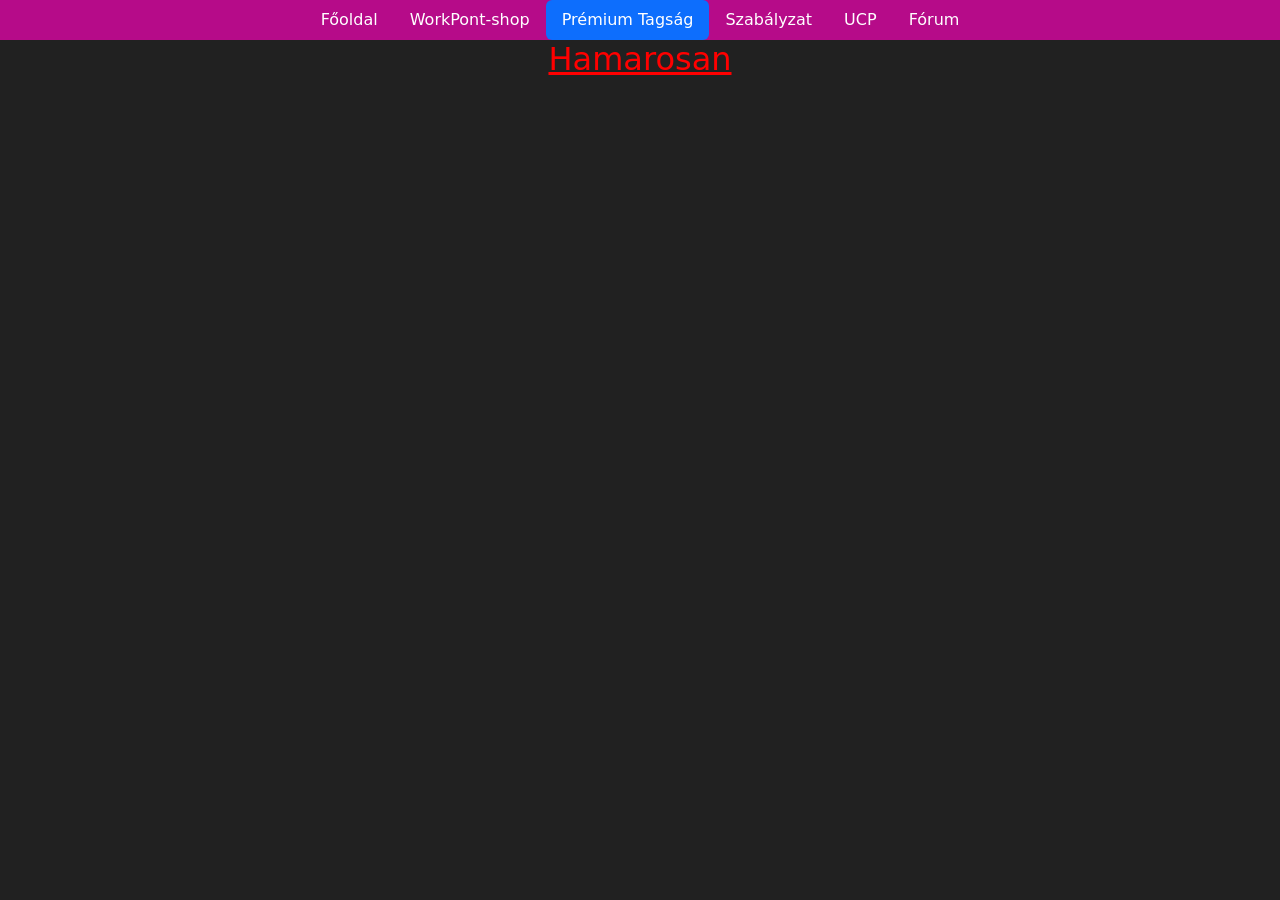
<file: PremiumMember.html>
<!DOCTYPE html>
<html lang="en">

<head>
    <meta charset="UTF-8">
    <meta name="viewport" content="width=device-width, initial-scale=1.0">
    <title>Work MTA - prémium tagság</title>
    <link rel="stylesheet" href="./bootsstrap/css/bootstrap.min.css">
    <link rel="stylesheet" href="./styles/style.css">
</head>

<body>
    <ul class="nav nav-pills justify-content-center ">

        <li class="nav-item">
            <a class="nav-link " href="index.html">Főoldal</a>
        </li>
        <li class="nav-item">
            <a class="nav-link" href="Shop.html">WorkPont-shop</a>
        </li>
        <li class="nav-item">
            <a class="nav-link active" aria-current="page" href="PremiumMember.html">Prémium Tagság</a>
        </li>
        <li class="nav-item">
            <a class="nav-link" href="Rules.html">Szabályzat</a>
        </li>
        <li class="nav-item">
            <a class="nav-link " href="#">UCP</a>
        </li>
        <li class="nav-item">
            <a class="nav-link " href="https://goodlife-mta.hungarianforum.com/forum">Fórum</a>
        </li>
    </ul>
    <main>
        <div class="soon align-middle d-flex justify-content-center">
            <h2>Hamarosan</h2>
        </div>
    </main>
</body>

</html>
</file>
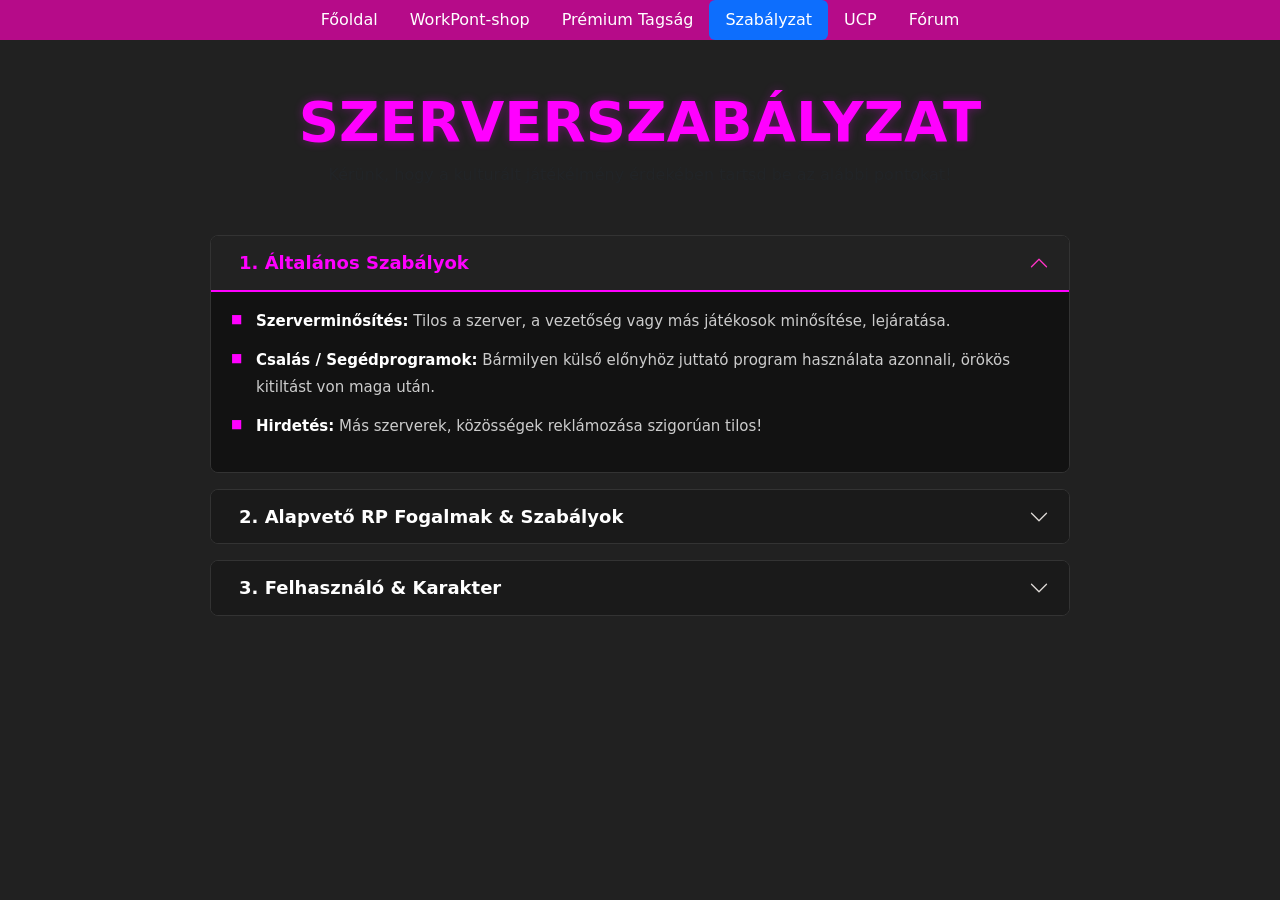
<file: Rules.html>
<!DOCTYPE html>
<html lang="en">
<head>
    <meta charset="UTF-8">
    <meta name="viewport" content="width=device-width, initial-scale=1.0">
    <title>Document</title>
    <link rel="stylesheet" href="./bootsstrap/css/bootstrap.min.css">
    <link rel="stylesheet" href="./styles/style.css">
    <script src="./bootsstrap/js/bootstrap.bundle.min.js"></script>
</head>
<body>
    <ul class="nav nav-pills justify-content-center ">

        <li class="nav-item">
            <a class="nav-link " href="index.html">Főoldal</a>
        </li>
        <li class="nav-item">
            <a class="nav-link" href="Shop.html">WorkPont-shop</a>
        </li>
        <li class="nav-item">
            <a class="nav-link" aria-current="page" href="PremiumMember.html">Prémium Tagság</a>
        </li>
        <li class="nav-item">
            <a class="nav-link active" href="Rules.html">Szabályzat</a>
        </li>
        <li class="nav-item">
            <a class="nav-link " href="#">UCP</a>
        </li>
        <li class="nav-item">
            <a class="nav-link " href="https://goodlife-mta.hungarianforum.com/forum">Fórum</a>
        </li>
    </ul>
    <main class="rules-container my-5">
        <div class="text-center mb-5">
            <h1 class="display-4 text-uppercase fw-bold" style="color: #ff00ff; text-shadow: 0 0 10px rgba(255, 0, 255, 0.3);">Szerverszabályzat</h1>
            <p class="text-muted">Kérünk, hogy a kulturált játékélmény érdekében tartsd be az alábbi pontokat!</p>
        </div>

        <div class="accordion" id="rulesAccordion">
            
            <div class="accordion-item mb-3">
                <h2 class="accordion-header" id="headingOne">
                    <button class="accordion-button" type="button" data-bs-toggle="collapse" data-bs-target="#collapseOne" aria-expanded="true" aria-controls="collapseOne">
                        <i class="fa-solid fa-gavel me-2"></i> 1. Általános Szabályok
                    </button>
                </h2>
                <div id="collapseOne" class="accordion-collapse collapse show" aria-labelledby="headingOne" data-bs-parent="#rulesAccordion">
                    <div class="accordion-body">
                        <ul>
                            <li><strong>Szerverminősítés:</strong> Tilos a szerver, a vezetőség vagy más játékosok minősítése, lejáratása.</li>
                            <li><strong>Csalás / Segédprogramok:</strong> Bármilyen külső előnyhöz juttató program használata azonnali, örökös kitiltást von maga után.</li>
                            <li><strong>Hirdetés:</strong> Más szerverek, közösségek reklámozása szigorúan tilos!</li>
                        </ul>
                    </div>
                </div>
            </div>

            <div class="accordion-item mb-3">
                <h2 class="accordion-header" id="headingTwo">
                    <button class="accordion-button collapsed" type="button" data-bs-toggle="collapse" data-bs-target="#collapseTwo" aria-expanded="false" aria-controls="collapseTwo">
                        <i class="fa-solid fa-users me-2"></i> 2. Alapvető RP Fogalmak & Szabályok
                    </button>
                </h2>
                <div id="collapseTwo" class="accordion-collapse collapse" aria-labelledby="headingTwo" data-bs-parent="#rulesAccordion">
                    <div class="accordion-body">
                        <ul>
                            <li><strong>DM (Deathmatch):</strong> Tilos ok nélküli emberölést elkövetni.</li>
                            <li><strong>RK (Revenge Kill):</strong> Halálod után nem állhatsz bosszút a gyilkosodon.</li>
                            <li><strong>Powergaming (PG):</strong> Tilos olyan dolgot tenni a játékban, amit a valóságban sem tudnál megtenni (pl. egyedül nekirontani 5 fegyveresnek).</li>
                        </ul>
                    </div>
                </div>
            </div>

            <div class="accordion-item mb-3">
                <h2 class="accordion-header" id="headingThree">
                    <button class="accordion-button collapsed" type="button" data-bs-toggle="collapse" data-bs-target="#collapseThree" aria-expanded="false" aria-controls="collapseThree">
                        <i class="fa-solid fa-user-shield me-2"></i> 3. Felhasználó & Karakter
                    </button>
                </h2>
                <div id="collapseThree" class="accordion-collapse collapse" aria-labelledby="headingThree" data-bs-parent="#rulesAccordion">
                    <div class="accordion-body">
                        <p>A felhasználód és a karaktered védelme a saját felelősséged. Tilos az accountok megosztása, kereskedelme valós pénzért (OOC kereskedelem).</p>
                    </div>
                </div>
            </div>

        </div>
    </main>
</body>
</html>
</file>
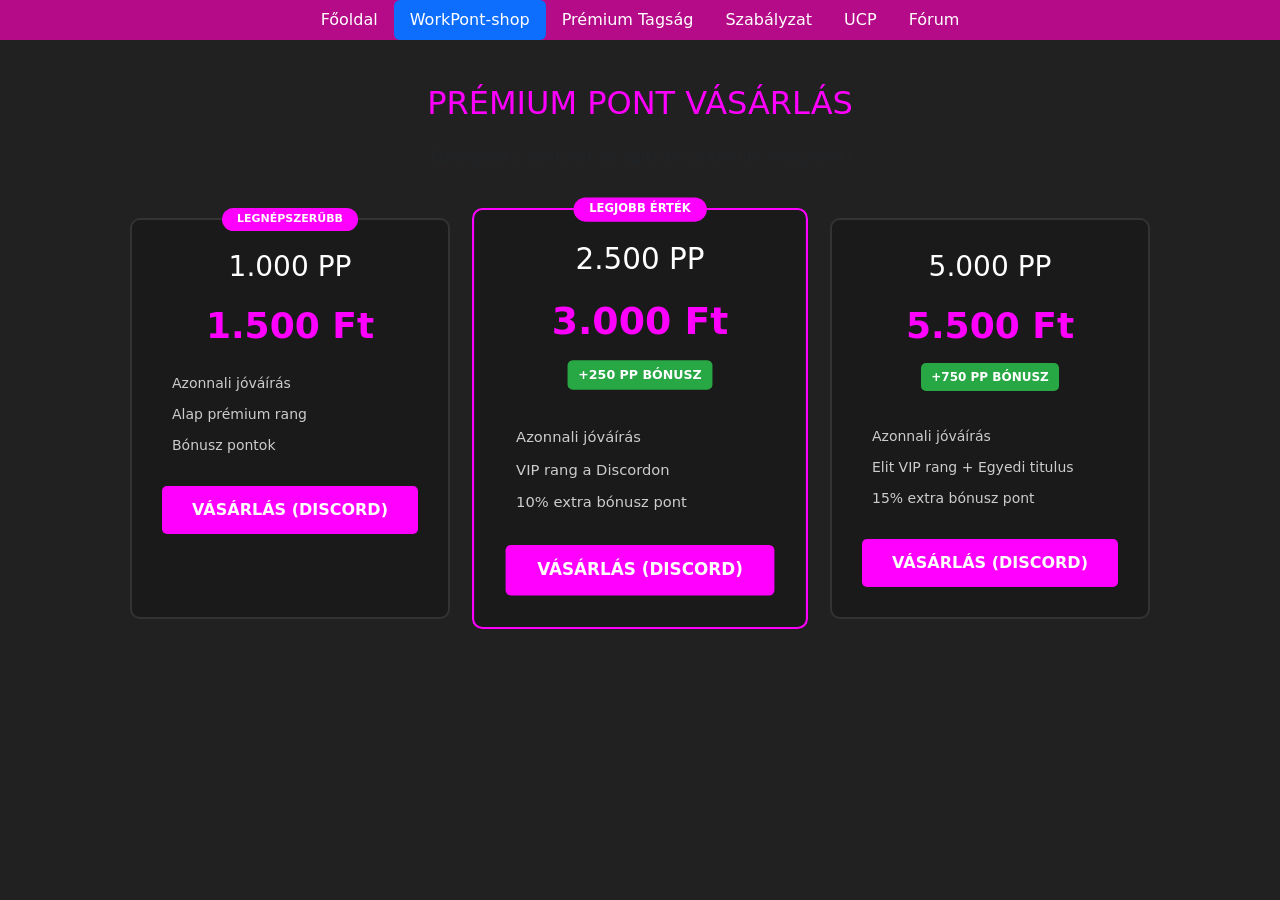
<file: Shop.html>
<!DOCTYPE html>
<html lang="hu">

<head>
    <meta charset="UTF-8">
    <meta name="viewport" content="width=device-width, initial-scale=1.0">
    <title>Work MTA - WorkPont-Shop</title>
    <link rel="stylesheet" href="./bootsstrap/css/bootstrap.min.css">
    <link rel="stylesheet" href="./styles/style.css">
    <link rel="stylesheet" href="./styles/shop.css">
</head>

<body>
    <nav>
        <ul class="nav nav-pills justify-content-center ">

            <li class="nav-item">
                <a class="nav-link " href="index.html">Főoldal</a>
            </li>
            <li class="nav-item">
                <a class="nav-link active" aria-current="page" href="Shop.html">WorkPont-shop</a>
            </li>
            <li class="nav-item">
                <a class="nav-link " href="PremiumMember.html">Prémium Tagság</a>
            </li>
            <li class="nav-item">
                <a class="nav-link" href="Rules.html">Szabályzat</a>
            </li>
            <li class="nav-item">
                <a class="nav-link " href="#">UCP</a>
            </li>
            <li class="nav-item">
                <a class="nav-link" href="https://goodlife-mta.hungarianforum.com/forum">Fórum</a>
            </li>
        </ul>
    </nav>


    <div class="shop-container">
        <h2 class="text-center text-uppercase my-4" style="color: #ff00ff;">Prémium Pont Vásárlás</h2>
        <p class="text-center text-muted mb-5">Támogasd a szervert és válts be prémium előnyöket!</p>

        <div class="shop-cards">
            <div class="shop-card">
                <div class="card-badge">Legnépszerűbb</div>
                <h3>1.000 PP</h3>
                <div class="price">1.500 Ft</div>
                <ul>
                    <li><i class="fa-solid fa-check"></i> Azonnali jóváírás</li>
                    <li><i class="fa-solid fa-check"></i> Alap prémium rang</li>
                    <li><i class="fa-solid fa-xmark text-danger"></i> Bónusz pontok</li>
                </ul>
                <a href="https://discord.gg/EPEvsb7pmj" target="_blank" class="buy-btn">Vásárlás (Discord)</a>
            </div>

            <div class="shop-card featured">
                <div class="card-badge">Legjobb érték</div>
                <h3>2.500 PP</h3>
                <div class="price">3.000 Ft</div>
                <div class="bonus">+250 PP BÓNUSZ</div>
                <ul>
                    <li><i class="fa-solid fa-check"></i> Azonnali jóváírás</li>
                    <li><i class="fa-solid fa-check"></i> VIP rang a Discordon</li>
                    <li><i class="fa-solid fa-check"></i> 10% extra bónusz pont</li>
                </ul>
                <a href="https://discord.gg/EPEvsb7pmj" target="_blank" class="buy-btn">Vásárlás (Discord)</a>
            </div>

            <div class="shop-card">
                <h3>5.000 PP</h3>
                <div class="price">5.500 Ft</div>
                <div class="bonus">+750 PP BÓNUSZ</div>
                <ul>
                    <li><i class="fa-solid fa-check"></i> Azonnali jóváírás</li>
                    <li><i class="fa-solid fa-check"></i> Elit VIP rang + Egyedi titulus</li>
                    <li><i class="fa-solid fa-check"></i> 15% extra bónusz pont</li>
                </ul>
                <a href="https://discord.gg/EPEvsb7pmj" target="_blank" class="buy-btn">Vásárlás (Discord)</a>
            </div>
        </div>
    </div>
</body>

</html>
</file>
<file: styles/style.css>
:root {
    --server-color: rgba(255, 1, 189, 0.67);
}


body {
    background-color: rgba(15, 15, 15, 0.92);
    color: var(--server-color);
}

main a {
    text-decoration: none;
    font-size: large;
}

.nav {
    background-color: var(--server-color);
}

.nav a {
    color: white;
}

.nav-link .active {
    font-style: italic;
    text-decoration: double;
    color: blue;
}

.errNotfound {
    border-color: red;
    color: white;
    justify-content: center;

}

header {
    background-image: url('../kepek/mta-screen_2013-01-06_19-53-05.jpg');
    background-repeat: no-repeat;
    background-size: cover;
    height: 28rem;
    display: flex;
    justify-content: center;
    align-items: center;
}

.overflow {
    background-color: rgba(15, 15, 15, 0.5);
    text-align: center;
    width: 30rem;
    color: var(--server-color);
}

.circle {
    clip-path: circle(35%);
}

.adiusz-card {
    background-color: red;
    color: white;
}

.wolfy-card {
    background-color: blue;
    color: white;
}

.rezzy-card {
    background-color: green;
    color: white;
}
.beni-card {
    background-color: yellow;
    color: blue;
}
.team {
    color: white;
    text-align: center;
}

.div-top-border {
    border-top: 10px;
    border-bottom: 0px;
    border-left: 0px;
    border-right: 0px;
    border-style: double;
    border-color: rgba(255, 1, 189, 0.67);
}
.soon {
    color: red;
    text-decoration: underline;
}
/* */
.social-icons {
    display: flex;
    justify-content: center;
    gap: 1.5rem;
    /* Távolság az ikonok között */
    padding: 1rem;
}

.icon {
    text-decoration: none;
    font-size: 2rem;
    /* Itt állítod az ikonok MÉRETÉT */
    color: #fff;
    /* Alapértelmezett szín (pl. fehér) */
    transition: transform 0.3s ease, color 0.3s ease;
}

/* Egyszerű lebegő (hover) effektusok a saját színeikkel */
/* Hover effektek a kért közösségi oldalakhoz */
.icon.facebook:hover {
    color: #1877f2;
    transform: scale(1.15);
}

.icon.youtube:hover {
    color: #ff0000;
    transform: scale(1.15);
}

.icon.discord:hover {
    color: #5865f2;
    transform: scale(1.15);
}

/* A TikTok jellegzetes neon-kék/vörös árnyalata helyett egy tiszta fekete vagy élénk szín */
.icon.tiktok:hover {
    color: #00f2fe;
    /* Neon ciánkék a TikTok logóból */
    transform: scale(1.15);
}

/* --- SZABÁLYZAT GLOBÁLIS KONTÉNER --- */
.rules-container {
    max-width: 900px;
    margin: 0 auto;
    padding: 0 20px;
}

/* --- BOOTSTRAP ACCORDION SÖTÉTÍTÉS --- */
.accordion-item {
    background-color: #1a1a1a !important; /* Sötét háttér */
    border: 1px solid #333 !important;
    border-radius: 8px !important;
    overflow: hidden;
}

/* A harmonika gomb alapállapotban */
.accordion-button {
    background-color: #1a1a1a !important;
    color: #fff !important;
    font-weight: 600;
    font-size: 18px;
    box-shadow: none !important;
    transition: all 0.3s ease;
}

/* A harmonika gomb, ha le van nyitva (Active) */
.accordion-button:not(.collapsed) {
    background-color: #222 !important;
    color: #ff00ff !important; /* Aktív állapotban rózsaszín szöveg */
    border-bottom: 2px solid #ff00ff !important; /* Rózsaszín elválasztó csík */
}

/* A kis nyíl ikon színe */
.accordion-button::after {
    filter: invert(1); /* Fehérré teszi a nyilat alapból */
}

.accordion-button:not(.collapsed)::after {
    filter: invert(34%) sepia(90%) saturate(4100%) hue-rotate(295deg) brightness(100%) contrast(105%); /* Rózsaszínre színezi a nyilat lenyitáskor */
}

/* A harmonika belső szöveges része */
.accordion-body {
    background-color: #121212 !important;
    color: #ccc !important;
    line-height: 1.8;
    font-size: 15px;
}

/* Listák dizájnja a szabályzatban */
.accordion-body ul {
    list-style-type: none;
    padding-left: 0;
}

.accordion-body ul li {
    margin-bottom: 12px;
    position: relative;
    padding-left: 25px;
}

/* Egyedi stílusos pontok a listák elé */
.accordion-body ul li::before {
    content: "■";
    position: absolute;
    left: 0;
    color: #ff00ff; /* Rózsaszín kis négyzetek a listapontok helyett */
    font-size: 12px;
    top: 1px;
}

/* Kiemelések színe */
.accordion-body strong {
    color: #fff;
}



@media screen and (max-width: 768px) {
    body {
        padding: 10px;
        font-size: 14px;
    }

    main,
    .team,
    .downloads .container,
    .social-icons {
        display: flex !important;
        flex-direction: column !important;
        align-items: center !important;
        gap: 15px !important;
    }

    .card,
    table,
    div[style*="width"] {
        width: 100% !important;
        max-width: 100% !important;
        margin-left: 0 !important;
        margin-right: 0 !important;
    }

    table {
        display: block;
        overflow-x: auto;
        white-space: nowrap;
    }

    .nav {
        flex-direction: column !important;
        text-align: center;
        width: 100%;
    }

    .nav-item {
        width: 100%;
        margin-bottom: 5px;
    }
}
</file>
<file: styles/shop.css>
/* --- SHOP ALAPSTÍLUS (Asztali nézet) --- */
.shop-container {
    max-width: 1200px;
    margin: 0 auto;
    padding: 20px;
}

.shop-cards {
    display: flex;
    justify-content: center;
    gap: 30px;
    margin-top: 20px;
}

.shop-card {
    background-color: #1a1a1a;
    border: 2px solid #333;
    border-radius: 10px;
    padding: 30px;
    width: 320px;
    text-align: center;
    position: relative;
    transition: transform 0.3s ease, border-color 0.3s ease;
    color: #fff;
}

/* Kiemelt csomag (pl. a középső) */
.shop-card.featured {
    border-color: #ff00ff; /* A te rózsaszín/lila színed */
    transform: scale(1.05);
}

.shop-card:hover {
    transform: translateY(-10px);
    border-color: #ff00ff;
}

.shop-card h3 {
    font-size: 28px;
    margin-bottom: 15px;
    color: #fff;
}

.shop-card .price {
    font-size: 36px;
    font-weight: bold;
    color: #ff00ff;
    margin-bottom: 10px;
}

.shop-card .bonus {
    background-color: #28a745;
    color: white;
    padding: 5px 10px;
    border-radius: 5px;
    font-size: 12px;
    font-weight: bold;
    display: inline-block;
    margin-bottom: 15px;
}

.shop-card ul {
    list-style: none;
    padding: 0;
    margin: 20px 0 30px 0;
    text-align: left;
}

.shop-card ul li {
    margin-bottom: 10px;
    font-size: 14px;
    color: #ccc;
}

.shop-card ul li i {
    color: #28a745; /* Zöld pipa */
    margin-right: 10px;
}

/* Vásárlás gomb */
.buy-btn {
    display: block;
    background-color: #ff00ff;
    color: white;
    text-decoration: none;
    padding: 12px;
    border-radius: 5px;
    font-weight: bold;
    text-transform: uppercase;
    transition: background 0.3s;
}

.buy-btn:hover {
    background-color: #d600d6;
    color: white;
}

/* Kis jelvény a kártya tetején */
.card-badge {
    position: absolute;
    top: -12px;
    left: 50%;
    transform: translateX(-50%);
    background-color: #ff00ff;
    color: white;
    padding: 3px 15px;
    font-size: 11px;
    text-transform: uppercase;
    font-weight: bold;
    border-radius: 20px;
}
/* ==========================================================================
   1. KIZÁRÓLAG LAPTOP NÉZET A SHOPHOZ (768px és 1200px között)
   ========================================================================== */
@media screen and (min-width: 768px) and (max-width: 1200px) {
    
    /* Csökkentjük a kártyák közötti távolságot, hogy beférjenek laptop kijelzőre */
    .shop-cards {
        gap: 15px !important;
        justify-content: center !important;
    }
    
    /* A shop kártyák szélességét finomítjuk laptopra */
    .shop-card {
        width: 280px !important;
    }
    
    /* Kikapcsoljuk a középső kártya nagyítását, nehogy rácsússzon a többire laptopon */
    .shop-card.featured {
        transform: scale(1) !important;
    }
}


/* ==========================================================================
   2. KIZÁRÓLAG MOBIL NÉZET A SHOPHOZ (Csak 576px alatt!)
   ========================================================================== */
@media screen and (max-width: 576px) {
    
    /* A konténer belső margóját csökkentjük, hogy több hely legyen mobilon */
    .shop-container {
        padding: 10px !important;
    }

    /* A kártyákat egymás ALÁ kényszerítjük */
    .shop-cards {
        flex-direction: column !important;
        align-items: center !important;
        gap: 20px !important;
    }

    /* A kártyák felveszik a mobil teljes szélességét egy biztonságos maximumig */
    .shop-card {
        width: 100% !important;
        max-width: 320px !important;
    }

    /* Mobilon is kikapcsoljuk a kiemelt kártya nagyítását */
    .shop-card.featured {
        transform: scale(1) !important;
    }
}
/* ==========================================================================
   KIZÁRÓLAG MOBIL NÉZET A SHOPHOZ (600px alatt minden telefonra!)
   ========================================================================== */
@media screen and (max-width: 600px) {
    
    .shop-container {
        padding: 10px !important;
        width: 100% !important;
    }

    /* A kártyákat kényszerítjük, hogy egymás alá ugorjanak */
    .shop-cards {
        display: flex !important;
        flex-direction: column !important;
        align-items: center !important;
        gap: 25px !important;
        width: 100% !important;
    }

    /* A kártyák mérete igazodjon a mobil kijelzőhöz */
    .shop-card {
        width: 90% !important; /* Nem fix pixel, hanem a mobil kijelző 90%-a */
        max-width: 100% !important;
        margin: 0 auto !important;
        transform: scale(1) !important; /* Semmiképp se növekedjen túl */
    }

    .shop-card.featured {
        transform: scale(1) !important;
    }
}
</file>
